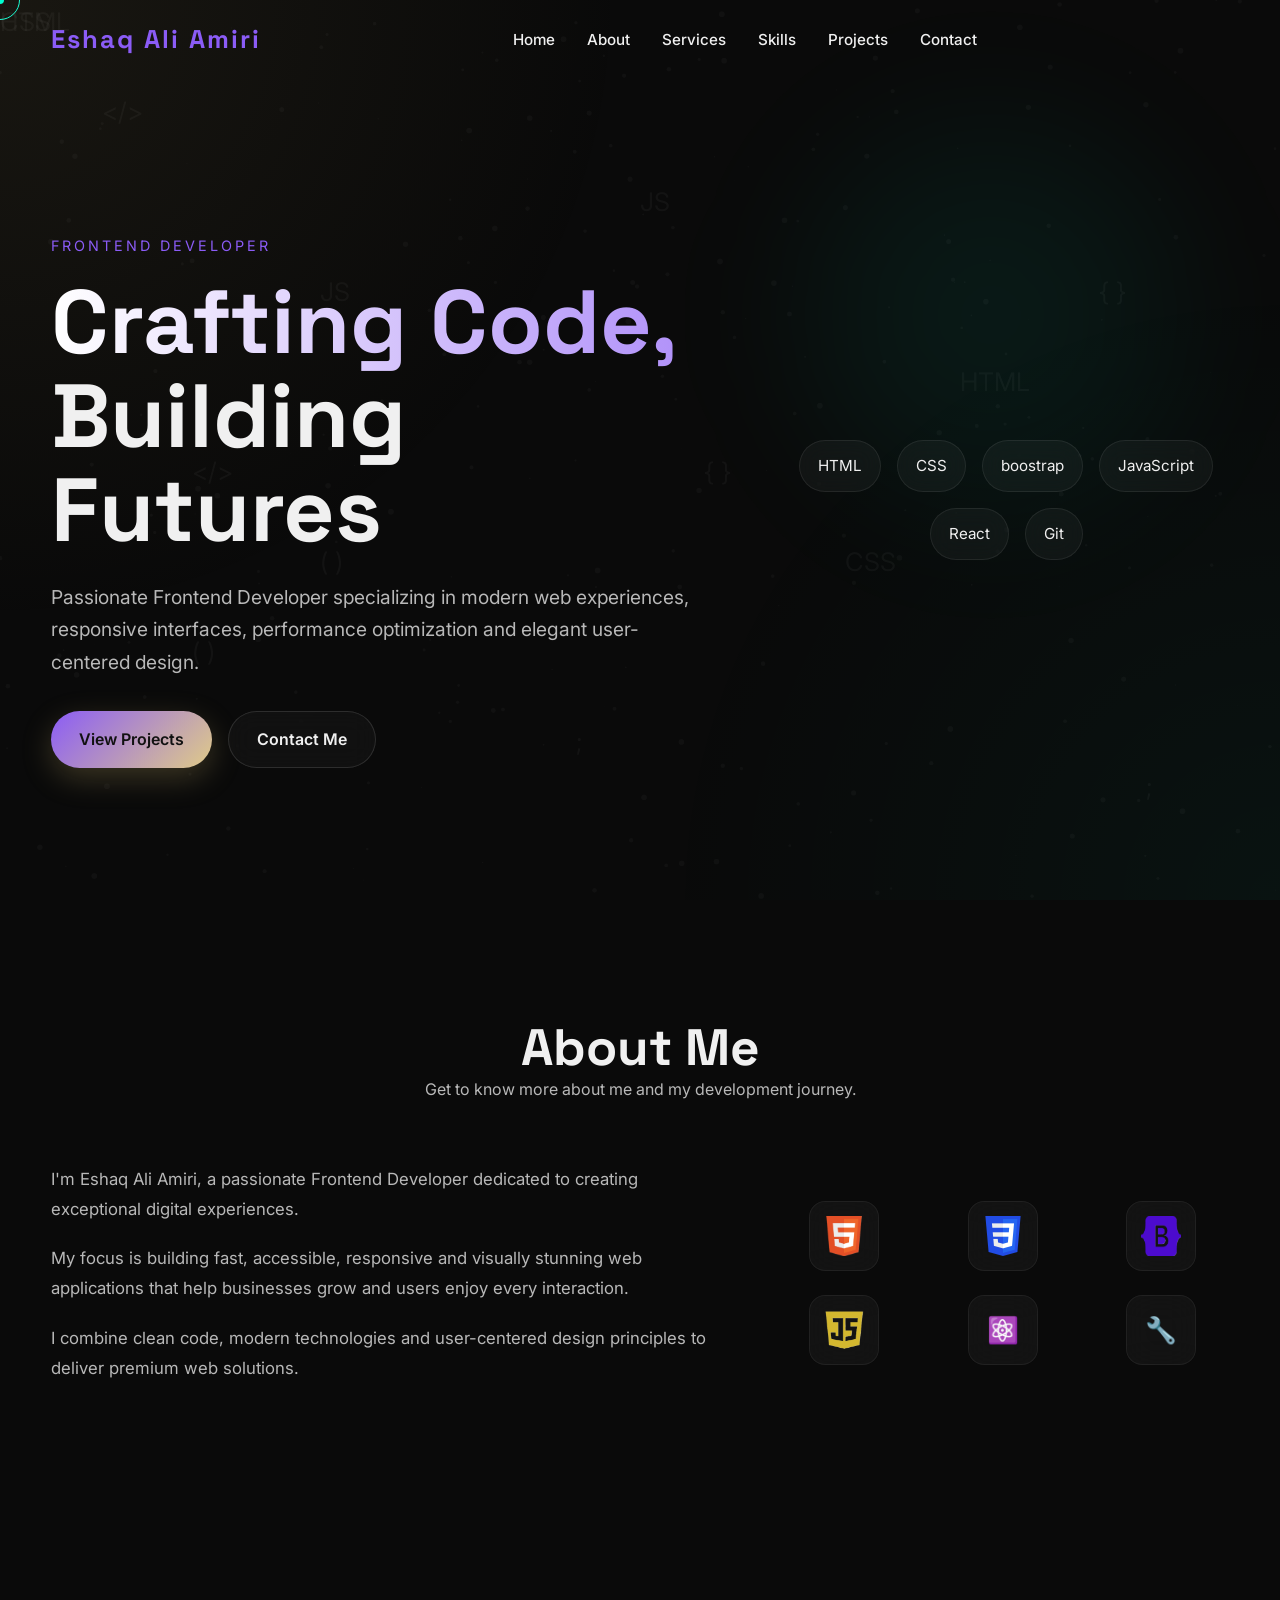
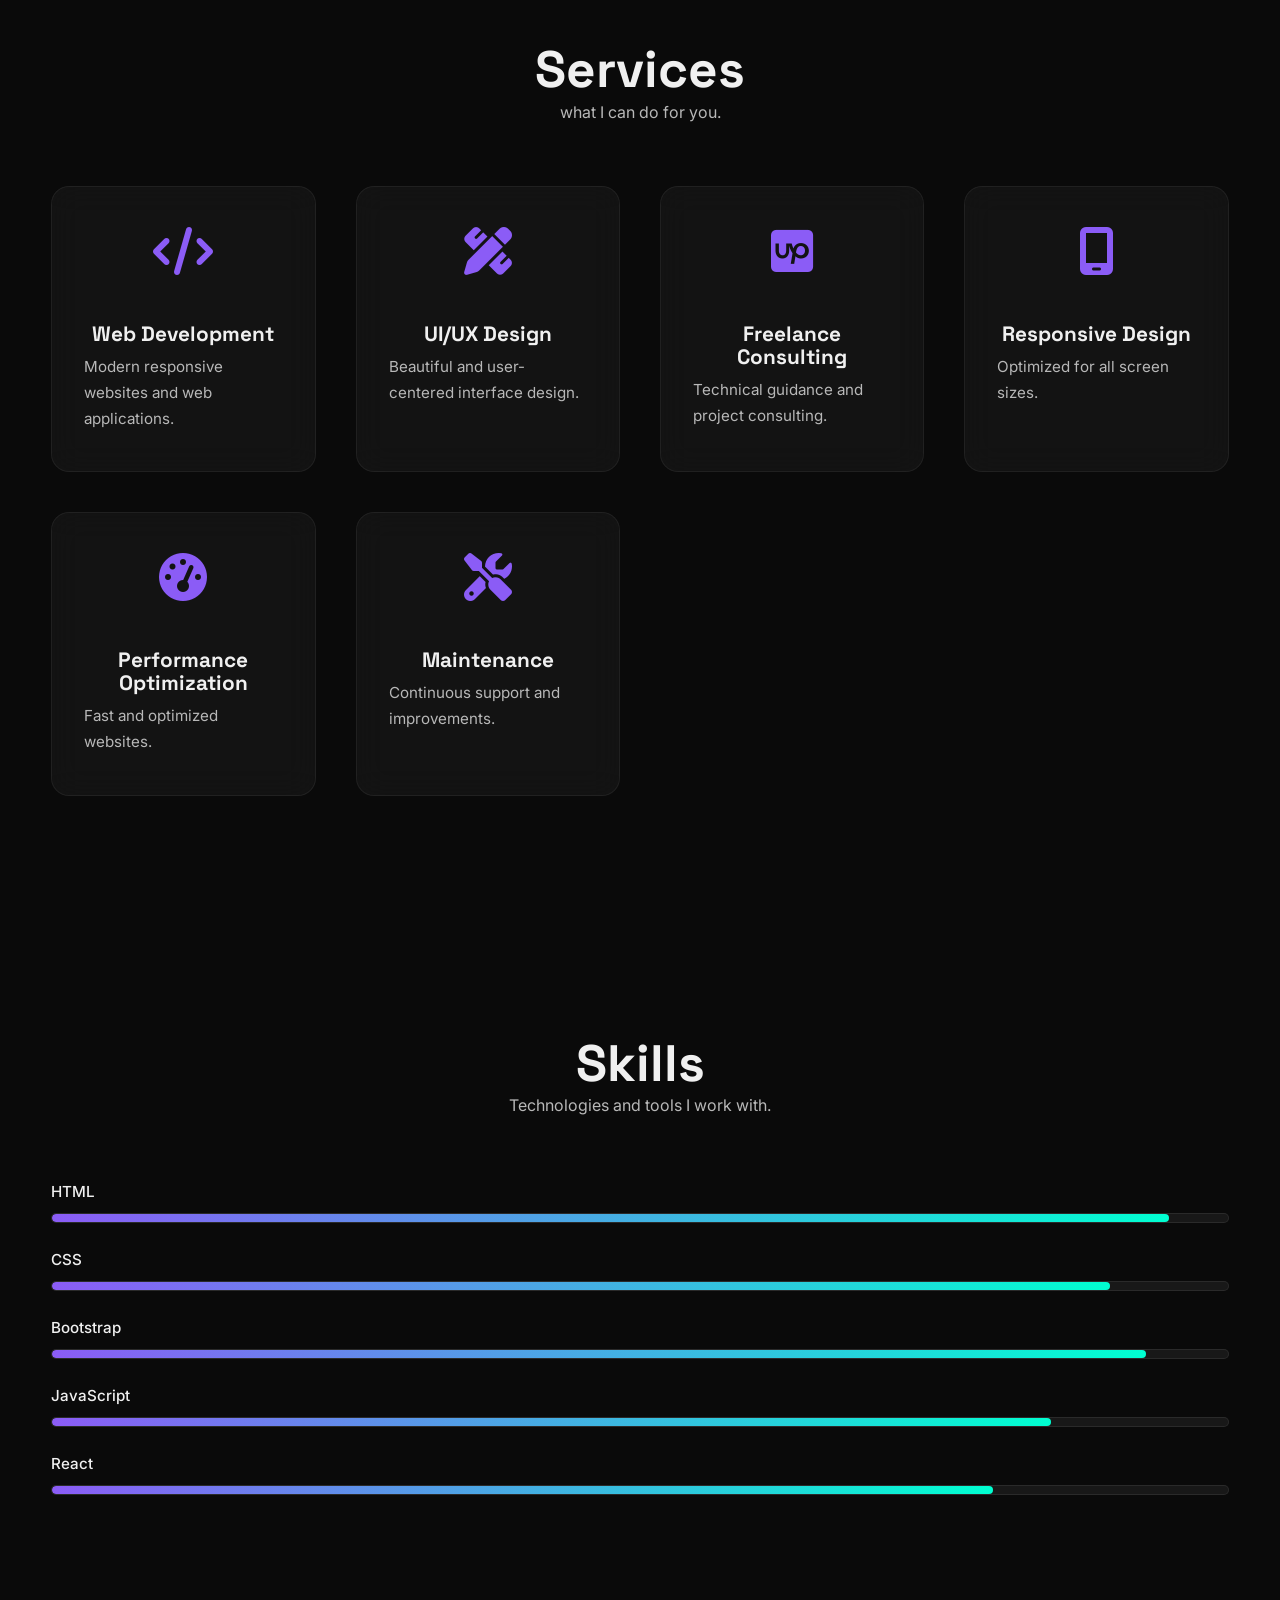
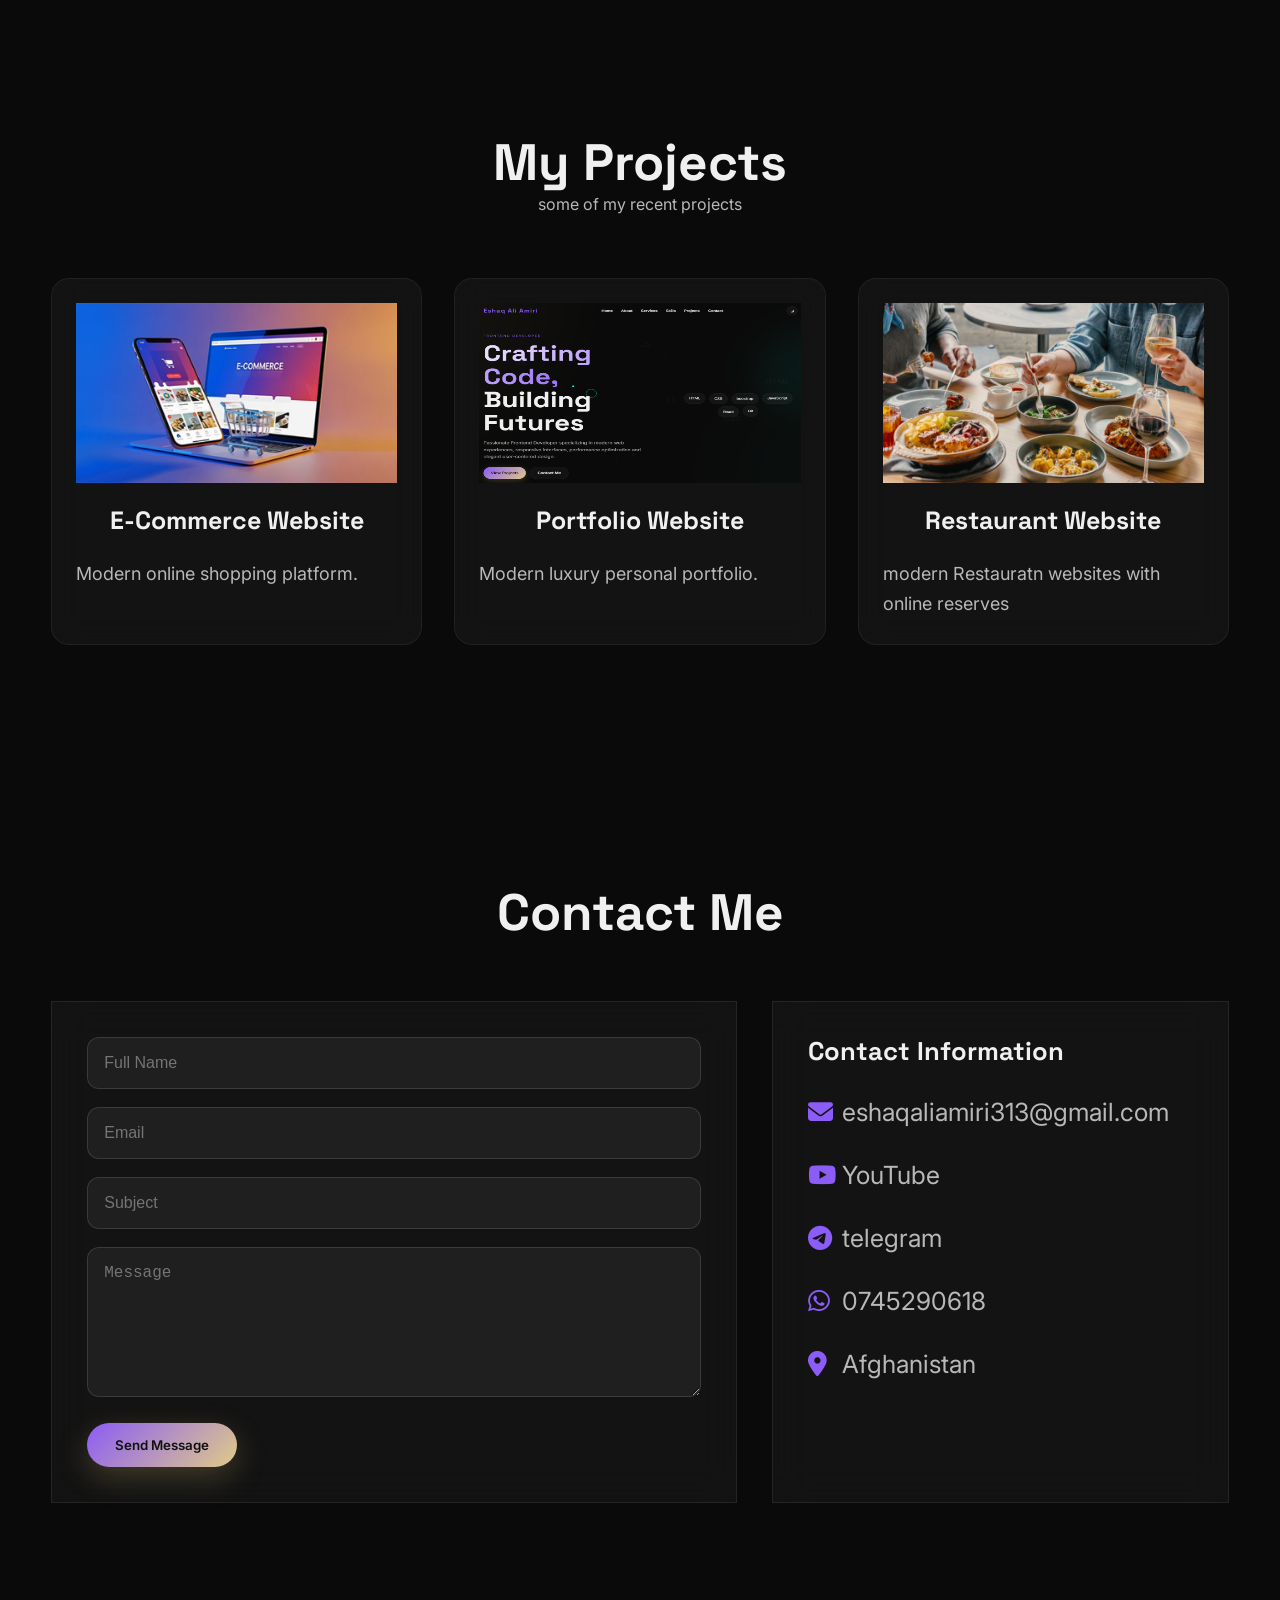
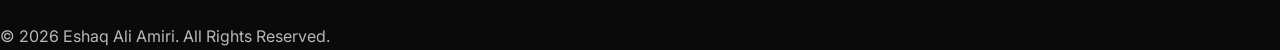
<file: index.html>
<!DOCTYPE html>
<html lang="en">
<head>
    <!-- =========================
         META
    ========================== -->
    <meta charset="UTF-8">
    <meta name="viewport" content="width=device-width, initial-scale=1.0">

    <title>Eshaq Ali Amiri | Frontend Developer</title>

    <meta name="description"
        content="Professional Frontend Developer Portfolio - Eshaq Ali Amiri">

    <!-- =========================
         GOOGLE FONTS
    ========================== -->
    <link rel="preconnect" href="https://fonts.googleapis.com">
    <link rel="preconnect" href="https://fonts.gstatic.com" crossorigin>

    <link href="https://fonts.googleapis.com/css2?family=Inter:wght@300;400;500;600;700&family=Space+Grotesk:wght@400;500;600;700&display=swap"
        rel="stylesheet">
    
    <link rel="stylesheet" href="https://cdnjs.cloudflare.com/ajax/libs/font-awesome/6.7.2/css/all.min.css">

    <!-- =========================
         CSS
    ========================== -->
    <link rel="stylesheet" href="style.css">
</head>

<body>

    <!-- =========================
         CUSTOM CURSOR
    ========================== -->
    <div class="cursor-dot"></div>
    <div class="cursor-ring"></div>

    <!-- =========================
         SCROLL PROGRESS
    ========================== -->
    <div class="progress-bar"></div>

    <!-- =========================
         PARTICLE BACKGROUND
    ========================== -->
    <canvas id="particles"></canvas>

    <!-- Floating Symbols -->
    <div class="floating-elements">
        <span>&lt;/&gt;</span>
        <span>{ }</span>
        <span>( )</span>
        <span>;</span>
        <span>JS</span>
        <span>CSS</span>
        <span>HTML</span>
        <span>&lt;/&gt;</span>
        <span>{ }</span>
        <span>( )</span>
        <span>;</span>
        <span>JS</span>
        <span>CSS</span>
        <span>HTML</span>
    </div>

    <!-- =========================
         NAVBAR
    ========================== -->
    <header class="header">
        <nav class="navbar container">
            <a href="#" class="logo"> Eshaq Ali Amiri </a>

            <ul class="nav-links">
                <li><a href="#hero">Home</a></li>
                <li><a href="#about">About</a></li>
                <li><a href="#services">Services</a></li>
                <li><a href="#skills">Skills</a></li>
                <li><a href="#projects">Projects</a></li>
                <li><a href="#contact">Contact</a></li>
            </ul>

            <div class="nav-actions">

                <button class="theme-toggl" id="themeToggle" aria-label="Toggle Theme">  </button>
                <button class="hamburger" id="hamburger" aria-label="Menu">
                    <span></span>
                    <span></span>
                    <span></span>
                </button>
            </div>
        </nav>

        <!-- Mobile Menu -->

        <div class="mobile-menu" id="mobileMenu">

            <a href="#hero">Home</a>
            <a href="#about">About</a>
            <a href="#services">Services</a>
            <a href="#skills">Skills</a>
            <a href="#projects">Projects</a>
            <a href="#contact">Contact</a>

        </div>

    </header>

    <!-- =========================
         HERO
    ========================== -->
    <section id="hero" class="hero">
        <div class="container hero-container">
            <div class="hero-content">
                <p class="hero-label"> Frontend Developer </p>
                <h1 class="hero-title">
                    <span class="gradient-text"> Crafting Code, </span> <br> Building Futures
                </h1>
                <p class="hero-description">
                    Passionate Frontend Developer specializing in
                    modern web experiences, responsive interfaces,
                    performance optimization and elegant user-centered
                    design.
                </p>
                <div class="hero-buttons">
                    <a href="#projects" class="btn btn-primary"> View Projects </a>
                    <a href="#contact" class="btn btn-secondary"> Contact Me </a>
                </div>
            </div>
            <div class="hero-badges">
                <span>HTML</span>
                <span>CSS</span>
                <span>boostrap</span>
                <span>JavaScript</span>
                <span>React</span>
                <span>Git</span>
            </div>
        </div>
    </section>

    <!-- =========================
         ABOUT
    ========================== -->
    <section id="about" class="section about">
        <div class="container">
            <div class="section-header">
                <h2> About Me </h2>
                <p style="max-width: 600px; margin: auto; ">
                    Get to know more about me 
                    and my development journey.
                </p>
            </div>
            <div class="about-grid">
                <div class="about-content">
                    <p> I'm Eshaq Ali Amiri, a passionate Frontend Developer
                        dedicated to creating exceptional digital experiences.
                    </p>

                    <p> My focus is building fast, accessible,
                        responsive and visually stunning web applications
                        that help businesses grow and users enjoy every interaction.
                    </p>

                    <p> I combine clean code, modern technologies and
                        user-centered design principles to deliver
                        premium web solutions.
                    </p>
                </div>
                <div class="tech-icons">

                    <div class="icon" data-tooltip="html"><img src="image/html.png" alt="" height="40px" width="40px"></div>
                    <div class="icon" data-tooltip="css"><img src="image/css.png" alt="" height="40px" width="40px"></div>
                    <div class="icon" data-tooltip="Git"><img src="image/boostrap.png" alt="" height="40px" width="40px"></div>
                    <div class="icon" data-tooltip="javascript"><img src="image/js.png" alt="" height="40px" width="40px"></div>
                    <div class="icon" data-tooltip="react">⚛️</div>
                    <div class="icon" data-tooltip="Git">🔧</div>

                </div>
            </div>
        </div>
    </section>

    <!-- =========================
         STATS
    ========================== -->
    <!-- <section class="stats">
        <div class="container stats-grid">
            <div class="stat-card">
                <h3 class="counter" data-target="2">0 </h3>
                <p>Years Experience </p>
            </div>

            <div class="stat-card">
                <h3 class="counter" data-target="20">0 </h3>
                <p>Projects Completed </p>
            </div>

             <div class="stat-card">
                <h3 class="counter" data-target="10">0 </h3>
                <p>Happy Clients </p>
            </div> 
        </div>
    </section> -->

    <!-- =========================
         SERVICES
    ========================== -->
    <section id="services" class="section">
        <div class="container">
            <div class="section-header">
                <h2> Services </h2>
                <p>what I can do for you.</p>
            </div>
            <div class="services-grid">
                <article class="service-card">
                    <div class="service-icon"> <i class="fas fa-code"></i> </div>
                    <h3> Web Development</h3>
                    <p> Modern responsive websites and web applications.</p>
                </article>

                <article class="service-card">
                    <div class="service-icon"> <i class="fas fa-pencil-ruler"></i> </div>
                    <h3> UI/UX Design</h3>
                    <p> Beautiful and user-centered interface design.</p>
                </article>

                <article class="service-card">
                    <div class="service-icon"> <i class="fa-brands fa-square-upwork"></i> </div>
                    <h3> Freelance Consulting </h3>
                    <p> Technical guidance and project consulting. </p>
                </article>

                <article class="service-card">
                    <div class="service-icon"> <i class="fas fa-mobile-screen" ></i> </div>
                    <h3> Responsive Design </h3>
                    <p> Optimized for all screen sizes. </p>
                </article>

                <article class="service-card">
                    <div class="service-icon"><i class="fas fa-gauge-high" ></i></div>
                    <h3>Performance Optimization</h3>
                    <p>Fast and optimized websites.</p>
                </article>

                <article class="service-card">
                    <div class="service-icon"><i class="fas fa-screwdriver-wrench"></i></div>
                    <h3>Maintenance</h3>
                    <p>Continuous support and improvements.</p>
                </article>
            </div>
        </div>
    </section>

    <!-- =========================
         SKILLS
    ========================== -->
    <section id="skills" class="section">
        <div class="container">
            <div class="section-header">
                <h2>Skills</h2>
                <p>Technologies and tools I work with.</p>
            </div>

            <div class="skills-grid">
                <div class="skill">
                    <span>HTML</span>
                    <div class="skill-bar">
                        <div class="skill-fill" data-width="95%"></div>
                    </div>
                </div>

                <div class="skill">
                    <span>CSS</span>
                    <div class="skill-bar">
                        <div class="skill-fill" data-width="90%"></div>
                    </div>
                </div>

                <div class="skill">
                    <span>Bootstrap</span>
                    <div class="skill-bar">
                        <div class="skill-fill" data-width="93%"></div>
                    </div>
                </div>

                <div class="skill">
                    <span>JavaScript</span>
                    <div class="skill-bar">
                        <div class="skill-fill" data-width="85%"></div>
                    </div>
                </div>

                <div class="skill">
                    <span>React</span>
                    <div class="skill-bar">
                        <div class="skill-fill" data-width="80%"></div>
                    </div>
                </div>
            </div>
        </div>
    </section>

    <!-- =========================
         PROJECTS
    ========================== -->
    <section id="projects" class="section">
        <div class="container">
            <div class="section-header">
                <h2>My Projects</h2>
                <p>some of my recent projects</p>
            </div>

            <div class="projects-grid">
                <article class="project-card">
                    <div class="project-image"><img src="image/E-Commerce-Website-Designs-768x437.jpg" alt=""></div>
                    <h3> E-Commerce Website </h3>
                    <p> Modern online shopping platform. </p>
                </article>

                <article class="project-card">
                    <div class="project-image"><img src="image/Screenshot.png" alt=""></div>
                    <h3> Portfolio Website </h3>
                    <p> Modern luxury personal portfolio. </p>
                </article>

                <article class="project-card">
                    <div class="project-image"><img src="image/restaurant.jpg" alt=""></div>
                    <h3> Restaurant Website </h3>
                    <p>modern Restauratn websites with online reserves</p>
                </article>
            </div>
        </div>
    </section>

    <!-- =========================
         CONTACT
    ========================== -->
    <section id="contact" class="section contact">
        <div class="container">
            <div class="section-header"> <h2>Contact Me</h2> </div>
            <div class="contact-wrapper">
                <form id="contactForm" class="glass" action="https://formspree.io/f/mlgyrbaw" method="POST">
                    <input type="text" name="name" placeholder="Full Name" required>
                    <input type="email" name="email" placeholder="Email" required>
                    <input type="text" name="subject" placeholder="Subject" required>
                    <textarea name="message" rows="6" placeholder="Message" required></textarea>
                    <button type="submit" class="btn btn-primary"> Send Message </button>
                </form>
                <div id="successPopup" class="success-popup">
                    <div class="popup-content">
                        <div class="popup-icon"><i class="fa-solid fa-check"></i></div>
                        <h3>Message Sent!</h3>
                        <p>Your message has been sent successfully.</p>
                        <button id="closePopup" class="btn btn-primary">OK</button>
                    </div>
                </div>
             <div class="contact-info glass">

                    <h3>Contact Information</h3>
                    <p class="contact-email" > <i class="fas fa-envelope"></i> eshaqaliamiri313@gmail.com </p>
                    <p class="social-links"> <i class="fa-brands fa-youtube"></i> <a href="https://youtube.com/@amiriacademy01?si=iyxW5hKXUpA9UFzF">YouTube</a> </p>
                    <p class="social-links"> <i class="fab fa-telegram"></i> <a href="https://t.me/eshaqaliamiri">telegram</a> </p>
                    <p class="contact-email"> <i class="fa-brands fa-whatsapp"></i> 0745290618</p>
                    <p class="contact-email"> <i class="fas fa-location-dot"></i> Afghanistan </p>

                </div>
            </div>
        </div>
    </section>

    <!-- =========================
         FOOTER
    ========================== -->
    <footer class="footer">

        <p>
            © 2026 Eshaq Ali Amiri. All Rights Reserved.
        </p>

    </footer>

    <!-- =========================
         JS
    ========================== -->
    <script src="script.js"></script>

</body>
</html>
</file>
<file: style.css>
/* ==================================================
   GOOGLE FONTS
================================================== */

:root {

  /* COLORS */
  --bg-primary: #0A0A0A;
  --bg-secondary: #0B0E14;
  --text-primary: #F0F0F0;
  --text-secondary: #B8B8B8;
  --gold: #8B5CF6;
  --silver: #A7A9AC;
  --neon: #00FFD1;
  --border: rgba(255,255,255,.08);
  --glass-bg: rgba(255,255,255,.04);
  --glass-border: rgba(255,255,255,.06);
  /* TYPOGRAPHY */
  --font-heading: "Space Grotesk", sans-serif;
  --font-body: "Inter", sans-serif;
  /* SPACING */
  --section-padding: 120px;
  --container-width: 1200px;
  /* EFFECTS */
  --radius: 18px;
  --shadow: 0 10px 40px rgba(0,0,0,.35);
  --transition: 0.35s ease;

}

/* ==================================================
   LIGHT MODE
================================================== */

body.light-mode {

  --bg-primary: #f8f8f8;
  --bg-secondary: #ffffff;
  --text-primary: #121212;
  --text-secondary: #555555;
  --border: rgba(0,0,0,.08);
  --glass-bg: rgba(255,255,255,.65);
  --glass-border: rgba(0,0,0,.08);

}

/* ==================================================
   RESET
================================================== */

*,
*::before,
*::after{
  margin:0;
  padding:0;
  box-sizing:border-box;
}

html{
  scroll-behavior:smooth;
}

body{
  font-family:var(--font-body);
  background:var(--bg-primary);
  color:var(--text-primary);
  overflow-x:hidden;
  transition:
    background .4s ease,
    color .4s ease;
  line-height:1.7;

}

/* ==================================================
   SCROLLBAR
================================================== */

::-webkit-scrollbar{
  width:10px;
}

::-webkit-scrollbar-track{
  background:var(--bg-primary);
}

::-webkit-scrollbar-thumb{

  background:var(--gold);
  border-radius:50px;

}

/* ==================================================
   GLOBAL ELEMENTS
================================================== */

img{
  max-width:100%;
  display:block;
}

a{
  text-decoration:none;
  color:inherit;
}

button{
  border:none;
  background:none;
  cursor:pointer;
  font-family:inherit;
}

ul{
  list-style:none;
}

section{
  position:relative;
}

.container{

  width:min(92%, var(--container-width));
  margin-inline:auto;

}

.section{

  padding:
    var(--section-padding)
    0;

}

.section-header{

  margin-bottom:60px;
  text-align: center;

}

.section-number{

  display:inline-block;

  color:var(--gold);

  font-size:.85rem;

  letter-spacing:2px;

  margin-bottom:10px;

}

.section-header h2{

  font-family:var(--font-heading);

  font-size:
    clamp(
      2rem,
      4vw,
      4rem
    );

  font-weight:700;

}

/* ==================================================
   TYPOGRAPHY
================================================== */

h1,h2,h3,h4{

  font-family:
  var(--font-heading);

  line-height:1.1;

}

p{

  color:
  var(--text-secondary);

}

/* ==================================================
   BACKGROUND
================================================== */

body::before{

  content:"";

  position:fixed;

  inset:0;

  background:
  radial-gradient(
      circle at top left,
      rgba(203,178,106,.08),
      transparent 40%
    ),
  radial-gradient(
      circle at bottom right,
      rgba(0,255,209,.04),
      transparent 40%
    );

  pointer-events:none;

  z-index:-2;

}

/* ==================================================
   PARTICLE CANVAS
================================================== */

#particles{

  position:fixed;

  inset:0;

  width:100%;
  height:100%;
  z-index:-1;
  pointer-events:none;

}

/* ==================================================
   FLOATING SYMBOLS
================================================== */

.floating-elements{

  position:fixed;

  inset:0;

  pointer-events:none;

  z-index:-1;

}

.floating-elements span{

  position:absolute;

  color:var(--text-primary);

  opacity:0.04;

  font-size:clamp(
      1rem,
      2vw,
      2rem
  );

  animation:
  floatSymbol
  10s linear infinite;

}

.floating-elements span:nth-child(1){
  top:10%;
  left:8%;
}

.floating-elements span:nth-child(2){
  top:30%;
  right:12%;
}

.floating-elements span:nth-child(3){
  top:70%;
  left:15%;
}

.floating-elements span:nth-child(4){
  top:85%;
  right:10%;
}

.floating-elements span:nth-child(5){
  top:20%;
  left:50%;
}

.floating-elements span:nth-child(6){
  top:60%;
  right:30%;
}

.floating-elements span:nth-child(7){
  top:40%;
  left:75%;
}

.floating-elements span:nth-child(8){
  top:50%;
  left:15%;
}

.floating-elements span:nth-child(9){
  top:50%;
  left:55%;
}

.floating-elements span:nth-child(10){
  top:60%;
  left:25%;
}

.floating-elements span:nth-child(11){
  top:80%;
  left:45%;
}

.floating-elements span:nth-child(12){
  top:30%;
  left:25%;
}

@keyframes floatSymbol{

  0%{
    transform:
    translateY(0);
  }

  50%{
    transform:
    translateY(-35px);
  }

  100%{
    transform:
    translateY(0);
  }

}

/* ==================================================
   CUSTOM CURSOR
================================================== */

.cursor-dot,
.cursor-ring{
  position:fixed;
  top:0;
  left:0;
  pointer-events:none;
  z-index:9999;
  transform:
  translate(-50%, -50%);
}

.cursor-dot{
  width:8px;
  height:8px;
  border-radius:50%;
  background:var(--neon);

}

.cursor-ring{
  width:40px;
  height:40px;
  border:
  1px solid
  var(--neon);
  border-radius:50%;
  filter:blur(.5px);
  mix-blend-mode:screen;
}
/* ==================================================
   SCROLL PROGRESS BAR
================================================== */

.progress-bar {

    position: fixed;
    top: 0;
    left: 0;

    width: 0%;
    height: 3px;

    background:
        linear-gradient(
            90deg,
            var(--gold),
            var(--neon)
        );

    z-index: 99999;

    transition: width .15s linear;

}

/* ==================================================
   HEADER
================================================== */

.header {

    position: fixed;

    top: 0;
    left: 0;

    width: 100%;

    z-index: 1000;

    transition:
        background .3s ease,
        backdrop-filter .3s ease,
        border-color .3s ease;

}

.header.scrolled {

    backdrop-filter: blur(20px);

    background:
        rgba(10,10,10,.55);

    border-bottom:
        1px solid rgba(255,255,255,.05);

}

body.light-mode .header.scrolled {

    background:
        rgba(255,255,255,.75);

    border-bottom:
        1px solid rgba(0,0,0,.06);

}

/* ==================================================
   NAVBAR
================================================== */

.navbar {

    min-height: 80px;

    display: flex;

    align-items: center;
    justify-content: space-between;

}

/* ==================================================
   LOGO
================================================== */

.logo {

    font-family:
        var(--font-heading);

    font-size: 1.6rem;

    font-weight: 700;

    color: var(--gold);

    letter-spacing: 2px;

    position: relative;

}

.logo::after {

    content: "";

    position: absolute;

    left: 0;
    bottom: -6px;

    width: 100%;
    height: 2px;

    background: var(--gold);

    transform: scaleX(0);

    transform-origin: left;

    transition: var(--transition);

}

.logo:hover::after {

    transform: scaleX(1);

}

/* ==================================================
   DESKTOP NAV LINKS
================================================== */

.nav-links {

    display: flex;

    align-items: center;

    gap: 2rem;

}

.nav-links a {

    position: relative;

    font-size: .95rem;

    font-weight: 500;

    color: var(--text-primary);

    transition: var(--transition);

}

.nav-links a:hover {

    color: var(--gold);

}

.nav-links a::after {

    content: "";

    position: absolute;

    left: 0;
    bottom: -6px;

    width: 100%;
    height: 2px;

    background: var(--gold);

    transform: scaleX(0);

    transform-origin: center;

    transition: .3s ease;

}

.nav-links a:hover::after {

    transform: scaleX(1);

}

/* ==================================================
   NAV ACTIONS
================================================== */

.nav-actions {

    display: flex;

    align-items: center;

    gap: 1rem;

}

/* ==================================================
   THEME TOGGLE
================================================== */

.theme-toggle {

    width: 42px;
    height: 42px;

    display: grid;
    place-items: center;

    border-radius: 50%;

    background:
        rgba(255,255,255,.04);

    border:
        1px solid rgba(255,255,255,.08);

    color: var(--text-primary);

    transition: var(--transition);

}

.theme-toggle:hover {

    transform: translateY(-2px);

    border-color: var(--gold);

    box-shadow:
        0 0 20px rgba(203,178,106,.15);

}

/* ==================================================
   HAMBURGER
================================================== */

.hamburger {

    display: none;

    width: 45px;
    height: 45px;

    position: relative;

    justify-content: center;
    align-items: center;

}

.hamburger span {

    position: absolute;

    width: 24px;
    height: 2px;

    background: var(--text-primary);

    transition: .3s ease;

}

.hamburger span:nth-child(1) {

    transform:
        translateY(-7px);

}

.hamburger span:nth-child(2) {

    transform:
        translateY(0);

}

.hamburger span:nth-child(3) {

    transform:
        translateY(7px);

}

/* ACTIVE */

.hamburger.active span:nth-child(1) {

    transform:
        rotate(45deg);

}

.hamburger.active span:nth-child(2) {

    opacity: 0;

}

.hamburger.active span:nth-child(3) {

    transform:
        rotate(-45deg);

}

/* ==================================================
   MOBILE MENU
================================================== */

.mobile-menu{
    position: fixed;
    height: 100vh;
    width: 50vw;
    inset: 0;
    z-index: 9999;
    display: flex;
    flex-direction: column;
    justify-content: center;
    align-items: center;
    gap: 2rem;

    /* ✨ GLASS + BLUR EFFECT */
    background: rgba(10,10,10,0.55);
    backdrop-filter: blur(25px);
    -webkit-backdrop-filter: blur(25px);

    /* hidden state */
    opacity: 0;
    visibility: hidden;
    transform: scale(1.05);

    transition: all 0.4s ease;
}

/* open state */
.mobile-menu.active{
    opacity: 1;
    visibility: visible;
    transform: scale(1);
}

/* links animation */
.mobile-menu a{
    color: white;
    font-size: clamp(1.5rem, 4vw, 2.5rem);
    text-decoration: none;

    opacity: 0;
    transform: translateY(20px);
    transition: 0.4s ease;
}

/* stagger effect */
.mobile-menu.active a{
    opacity: 1;
    transform: translateY(0);
}

.mobile-menu.active a:nth-child(1){ transition-delay: 0.1s; }
.mobile-menu.active a:nth-child(2){ transition-delay: 0.2s; }
.mobile-menu.active a:nth-child(3){ transition-delay: 0.3s; }
.mobile-menu.active a:nth-child(4){ transition-delay: 0.4s; }
.mobile-menu.active a:nth-child(5){ transition-delay: 0.5s; }
.mobile-menu.active a:nth-child(6){ transition-delay: 0.6s; }



/* ==================================================
   MOBILE MENU LIGHT MODE
================================================== */

body.light-mode .mobile-menu {

    background:
        rgba(255,255,255,.96);

}

/* ==================================================
   RESPONSIVE NAVIGATION
================================================== */

@media (max-width: 968px) {

    .nav-links {

        display: none;

    }

/* ===== HAMBURGER ===== */
    .hamburger{
        position: relative;
        z-index: 10001;
        width: 30px;
        height: 15px;
        background: transparent;
        border: none;
        cursor: pointer;
        margin-top: 15px;
        display: flex;
        flex-direction: column;
        justify-content: space-between;
    }

    .hamburger span{
        height: 3px;
        width: 100%;
        background: white;
        border-radius: 5px;
        transition: 0.3s ease;
    }   

/* X animation */
    .hamburger.active span:nth-child(1){
        transform: rotate(45deg) translate(-5px,-5px);
        margin-top: 10px;
    }
    .hamburger.active span:nth-child(2){
        opacity: 0;
    }
    .hamburger.active span:nth-child(3){
        transform: rotate(-45deg) translate(6px,-6px);
        margin-top: 10px;

    }

    }

@media (max-width: 600px) {

    .navbar {

        min-height: 72px;
    }

    .logo {

        font-size: 1.3rem;

    }

}
/* ==================================================
   HERO SECTION
================================================== */

.hero {

    min-height: 100vh;

    display: flex;
    align-items: center;

    position: relative;

    padding-top: 100px;

}

.hero-container {

    display: grid;

    grid-template-columns:
        1.2fr
        .8fr;

    gap: 4rem;

    align-items: center;

}

/* ==================================================
   HERO CONTENT
================================================== */

.hero-content {

    max-width: 750px;

}

.hero-label {
    display: inline-block;
    color: var(--gold);
    font-size: .9rem;
    letter-spacing: 3px;
    text-transform: uppercase;
    margin-bottom: 1rem;
}

.hero-title {
    font-size: clamp( 3rem, 7vw, 6.5rem );
    font-weight: 700;
    line-height: 1.05;
    margin-bottom: 1.5rem;
}

.hero-description {

    max-width: 650px;

    font-size:
        clamp(
            1rem,
            1.5vw,
            1.2rem
        );

    margin-bottom: 2rem;

    color: var(--text-secondary);

}

/* ==================================================
   GRADIENT TEXT
================================================== */

.gradient-text {

    background:
        linear-gradient(
            90deg,
            #ffffff,
            var(--gold),
            #ffffff
        );

    background-size:
        300% 300%;

    -webkit-background-clip: text;
    background-clip: text;

    color: transparent;

    animation:
        gradientMove
        6s ease infinite;

}

@keyframes gradientMove {

    0% {
        background-position:
            0% 50%;
    }

    50% {
        background-position:
            100% 50%;
    }

    100% {
        background-position:
            0% 50%;
    }

}

/* ==================================================
   HERO BUTTONS
================================================== */

.hero-buttons {

    display: flex;

    gap: 1rem;

    flex-wrap: wrap;

}

/* ==================================================
   BUTTONS
================================================== */

.btn {

    position: relative;

    display: inline-flex;

    align-items: center;
    justify-content: center;

    padding:
        14px
        28px;

    border-radius: 50px;

    font-weight: 600;

    overflow: hidden;

    transition:
        transform .3s ease,
        box-shadow .3s ease,
        border-color .3s ease;

}

.btn:hover {

    transform:
        translateY(-4px);

}

/* PRIMARY */

.btn-primary {

    background:
        linear-gradient(
            135deg,
            var(--gold),
            #e0cb88
        );

    color: #111;

    box-shadow:
        0 10px 30px
        rgba(203,178,106,.25);

}

.btn-primary:hover {

    box-shadow:
        0 15px 40px
        rgba(203,178,106,.35);

}

/* SECONDARY */

.btn-secondary {
    border: 1px solid  rgba(255,255,255,.12);
    background: rgba(255,255,255,.03);
    backdrop-filter: blur(12px);
}

.btn-secondary:hover {
    border-color: var(--gold);
}

/* ==================================================
   SHINE EFFECT
================================================== */

.btn::before {

    content: "";
    position: absolute;
    top: 0;
    left: -120%;
    width: 80px;
    height: 100%;
    background: linear-gradient( 90deg, transparent,rgba(255,255,255,.35), transparent );
    transform: skewX(-25deg);
}

.btn:hover::before {

    animation: shine .9s ease;

}

@keyframes shine {

    100% {
        left: 150%;
    }

}

/* ==================================================
   TECH BADGES
================================================== */

.hero-badges {
    display: flex;
    flex-wrap: wrap;
    justify-content: center;
    align-items: center;
    gap: 1rem;
}

.hero-badges span {

    padding: 12px 18px;
    border-radius: 50px;
    border: 1px solid rgba(255,255,255,.08);
    background:  rgba(255,255,255,.04);
    backdrop-filter:  blur(12px);
    color:  var(--text-primary);
    font-size: .95rem;
    animation:  badgeFloat 5s ease-in-out infinite;
    transition:  transform .3s ease,  border-color .3s ease;
}

.hero-badges span:hover {
    border-color:
        var(--gold);
    transform:
        translateY(-5px);
}

.hero-badges span:nth-child(1) {
    animation-delay: 0s;
}

.hero-badges span:nth-child(2) {
    animation-delay: .5s;
}

.hero-badges span:nth-child(3) {
    animation-delay: 1s;
}

.hero-badges span:nth-child(4) {
    animation-delay: 1.5s;
}

.hero-badges span:nth-child(5) {
    animation-delay: 2s;
}

.hero-badges span:nth-child(6) {
    animation-delay: 2.5s;
}

@keyframes badgeFloat {

    0%,
    100% {
        transform: translateY(0);
    }

    50% {
        transform: translateY(-12px);
    }
}

/* ==================================================
   HERO REVEAL ANIMATION
================================================== */

.hero-content {
    animation: fadeUp 1s ease;
}
.hero-badges {
    animation:  fadeUp 1.3s ease;
}

@keyframes fadeUp {

    from {
        opacity: 0;
        transform: translateY(40px);

    }

    to {
        opacity: 1;
        transform: translateY(0);
    }
}

/* ==================================================
   HERO GLOW
================================================== */

.hero::before {
    content: "";
    position: absolute;
    width: 450px;
    height: 450px;
    border-radius: 50%;
    background: radial-gradient( circle, rgba(0,255,209,.08),transparent);
    top: 10%;
    right: 5%;
    filter: blur(60px);
    z-index: -1;
}

/* ==================================================
   TABLET
================================================== */

@media (max-width: 968px) {

    .hero-container {
        grid-template-columns: 1fr;
        text-align: center;
    }

    .hero-description { 
        margin-inline: auto;
    }
    .hero-buttons {
        justify-content: center;
    }

    .cursor-dot,
    .cursor-ring {
        display: none;
    }
}

/* ==================================================
   MOBILE
================================================== */

@media (max-width: 600px) {

    .cursor-dot,
    .cursor-ring {
        display: none;
    }
    .hero {
        min-height: auto;
        padding-top: 120px;
        padding-bottom: 80px;

    }

    .hero-title {
        font-size:
            clamp(
                2.5rem,
                12vw,
                4rem
            );
    }

    .hero-badges {
        margin-top: 2rem;
    }

    .hero-badges span {
        font-size: .8rem;
        padding:
            10px
            14px;
    }
}
/* ==================================================
   ABOUT SECTION
================================================== */

.about {
    position: relative;
}

.about-grid {
    display: grid;
    grid-template-columns: 1.2fr .8fr;
    gap: 3rem;
    align-items: center;
}

.about-content p {
    margin-bottom: 1.2rem;
    font-size: 1.05rem;
    line-height: 1.8;
}

/* ==================================================
   TECH ICONS
================================================== */

.tech-icons {
    display: grid;
    grid-template-columns: repeat(3, 1fr);
    gap: 1.5rem;
    justify-items: center;
}

.tech-icons .icon {

    width: 70px;
    height: 70px;           
    display: grid;
    place-items: center;
    font-size: 1.6rem;
    border-radius: 16px;
    background: var(--glass-bg);
    border: 1px solid var(--glass-border);
    backdrop-filter: blur(15px);
    cursor: pointer;
    position: relative;
    transition: 0.3s ease;
}

.tech-icons >.icon > i {
    height: 70px;
    width: 70px;
    font-size: 30px;
}

.tech-icons .icon:hover {
    transform: translateY(-6px);
    border-color: var(--gold);
    box-shadow: 0 10px 30px rgba(203,178,106,.2);
}

/* TOOLTIP */

.tech-icons .icon::after {
    content: attr(data-tooltip);
    position: absolute;
    bottom: -35px;
    left: 50%;
    transform: translateX(-50%);
    background: rgba(0,0,0,.8);
    color: #fff;
    padding: 5px 10px;
    font-size: .75rem;
    border-radius: 6px;
    opacity: 0;
    pointer-events: none;
    transition: .3s ease;
    white-space: nowrap;
}

.tech-icons .icon:hover::after {
    opacity: 1;
    bottom: -45px;
}

/* ==================================================
   STATS SECTION
================================================== */

.stats {
    padding: 100px 0;
    background: linear-gradient(
        to bottom,
        rgba(255,255,255,.02),
        transparent
    );
}

.stats-grid {
    display: grid;
    grid-template-columns: repeat(3, 1fr);
    gap: 2rem;
    text-align: center;
}

.stat-card {
    padding: 2.5rem 2rem;
    border-radius: var(--radius);
    background: var(--glass-bg);
    border: 1px solid var(--glass-border);
    backdrop-filter: blur(15px);
    transition: 0.3s ease;
}

.stat-card:hover {
    transform: translateY(-8px);
    border-color: var(--gold);
    box-shadow: 0 20px 50px rgba(0,0,0,.3);
}

.stat-card h3 {
    font-size: 3rem;
    font-weight: 700;
    color: var(--gold);
}

.stat-card p {
    margin-top: 10px;
    color: var(--text-secondary);
}

/* ==================================================
   RESPONSIVE
================================================== */

@media (max-width: 968px) {

    .about-grid {
        grid-template-columns: 1fr;
        text-align: center;
    }

    .tech-icons {
        grid-template-columns: repeat(5, 1fr);
        margin-top: 2rem;
    }

    .stats-grid {
        grid-template-columns: 1fr;
    }
}

@media (max-width: 600px) {

    .tech-icons {
        grid-template-columns: repeat(3, 1fr);
    }

    .stat-card h3 {
        font-size: 2.2rem;
    }
}
/* ==================================================
   SERVICES SECTION
================================================== */

.services-grid {
    display: grid;                  
    grid-template-columns: repeat(4, 1fr);
    gap: 2.5rem;

}

.service-card {
    padding: 2.5rem 2rem;
    border-radius: var(--radius);
    background: var(--glass-bg);
    border: 1px solid var(--glass-border);
    backdrop-filter: blur(15px);
    transition: 0.3s ease;
    position: relative;
    overflow: hidden;

}

.service-card::before {
    content: "";
    position: absolute;
    inset: 0;
    background: radial-gradient(
        circle at top left,
        rgba(203,178,106,.08),
        transparent 60%
    );
    opacity: 0;
    transition: .4s ease;

}

.service-card:hover::before {

    opacity: 1;

}

.service-card:hover {

    transform: scale(1.02);

    border-color: var(--gold);

    box-shadow: 0 20px 50px rgba(0,0,0,.3);

}

.service-icon {

    font-size: 2.5rem;
    margin-bottom: 1rem;
    display: flex;
    justify-content: center;

}

.service-card .service-icon i{
    margin-bottom: 2rem;
    color: #8B5CF6; 
    font-size: 3rem;
}

.service-card h3 {

    font-size: 1.3rem;
    margin-bottom: .5rem;
    font-family: var(--font-heading);
    text-align: center;

}

.service-card p {

    font-size: .95rem;

    color: var(--text-secondary);

}

/* ==================================================
   SKILLS SECTION
================================================== */

.skills-grid {

    display: flex;

    flex-direction: column;

    gap: 1.5rem;

}

.skill {

    display: flex;

    flex-direction: column;

    gap: .5rem;

}

.skill span {

    font-weight: 500;

    font-size: .95rem;

}

.skill-bar {

    width: 100%;

    height: 10px;

    background: rgba(255,255,255,.06);

    border-radius: 50px;

    overflow: hidden;

    border: 1px solid rgba(255,255,255,.08);

}

.skill-fill {

    height: 100%;

    width: 0%;

    background: linear-gradient(
        90deg,
        var(--gold),
        var(--neon)
    );

    border-radius: 50px;

    transition: width 1.5s ease;

}

/* ==================================================
   RESPONSIVE
================================================== */

@media (max-width: 968px) {

    .services-grid {

        grid-template-columns: repeat(2, 1fr);

    }

}

@media (max-width: 600px) {

    .services-grid {

        grid-template-columns: 1fr;

    }

}
/* ==================================================
   PROJECTS SECTION
================================================== */

.projects-grid {

    display: grid;
    grid-template-columns: repeat(3, 1fr);
    gap: 2rem;

}

.project-card {
    padding: 1.5rem;
    border-radius: var(--radius);
    background: var(--glass-bg);
    border: 1px solid var(--glass-border);
    backdrop-filter: blur(15px);
    transition: .4s ease;
    position: relative;
    overflow: hidden;
}

.project-card::before {
    content: "";
    position: absolute;
    inset: 0;
    background: radial-gradient(
        circle at top left,
        rgba(0,255,209,.08),
        transparent 60%
    );
    opacity: 0;
    transition: .4s ease
}

.project-card:hover::before {

    opacity: 1;

}

.project-card:hover {
    transform: translateY(-10px);
    border-color: var(--gold);
    box-shadow: 0 25px 60px rgba(0,0,0,.35);
}

/* Project image placeholder */

.project-image {
    width: 100%;
    height: 180px;
    border-radius: 12px;
    background: linear-gradient(
        135deg,
        rgba(203,178,106,.2),
        rgba(0,255,209,.1)
    );
    margin-bottom: 1rem;
}

.project-image img{
    width: 100%;
    height: 100%;
}

.project-card h3{
    font-size: 25px;
    margin: 1.5rem 0 ;
    display: flex;
    justify-content: center;
}

.project-card p{
    font-size: 18px;
}

.project-buttons {
    display: flex;
    justify-content: space-between;
    margin-top: 1rem;
}

.project-buttons a {
    font-size: .85rem;
    padding: .5rem 1rem;
    border-radius: 50px;
    border: 1px solid rgba(255,255,255,.12);
    transition: .3s ease;
}

.project-buttons a:hover {
    border-color: var(--gold);
    color: var(--gold);
}


/* ===================================
   CONTACT SECTION
=================================== */


.contact.container{
    cursor: pointer;
} 

.contact-wrapper {
    display: grid;
    grid-template-columns: 1.2fr .8fr;
    gap: 35px;
}

.contact-wrapper form {
    padding: 35px;
}

.contact-wrapper input,
.contact-wrapper textarea {
    width: 100%;
    padding: 16px;
    margin-bottom: 18px;
    border-radius: 12px;
    border: 1px solid
    rgba(255,255,255,.12);
    background:
    rgba(255,255,255,.05);
    color: inherit;
    outline: none;
    font-size: 1rem;
}

.contact-wrapper textarea {
    resize: vertical;
    min-height: 150px;
}

.contact-wrapper input:focus,
.contact-wrapper textarea:focus {
    border-color: var(--primary);
}


/*==========================
       success-popup
==========================*/

.success-popup {
    position: fixed;
    inset: 0;
    display: none;
    justify-content: center;
    align-items: center;

    /* background: rgba(142, 37, 174, 0.589); */
    backdrop-filter: blur(8px);
    -webkit-backdrop-filter: blur(8px);

    z-index: 9999;
}

.success-popup.show {
    display: flex;
    animation: fadeIn 0.3s ease;
}

.popup-content {
    width: 350px;
    max-width: 90%;

    padding: 30px;
    text-align: center;

    background: rgba(95, 34, 114, 0.486);
    border: 1px solid rgba(255,255,255,0.25);
    border-radius: 20px;

    backdrop-filter: blur(20px);
    -webkit-backdrop-filter: blur(20px);

    box-shadow: 0 8px 32px rgba(0,0,0,0.2);
}

.popup-icon {
    width: 70px;
    height: 70px;

    margin: 0 auto 15px;

    display: flex;
    justify-content: center;
    align-items: center;

    border-radius: 50%;
    font-size: 32px;
    font-weight: bold;
}

.popup-icon {
    font-size: 60px;
    font-weight: bold;
    color: #8B5CF6;
}

.popup-content h3 {
    margin-bottom: 10px;
}

.popup-content p {
    margin-bottom: 20px;
}

.popup-content button {
    padding: 10px 24px;
    border: none;
    border-radius: 10px;
    cursor: pointer;
}

@keyframes fadeIn {
    from {
        opacity: 0;
        transform: scale(.95);
    }

    to {
        opacity: 1;
        transform: scale(1);
    }
}

/* ===================================
   CONTACT INFO
=================================== */

.contact-info {
    padding: 35px;
}

.contact-info h3 {
    margin-bottom: 25px;
    color: var(--primary);
    font-size: 1.6rem;
}

.contact-info p {
    font-size: 25px;
    display: flex;
    align-items: center;
    gap: 12px;
    margin-bottom: 18px;
    line-height: 1.8;
}

.contact-info i {
    color: var(--gold);
    width: 22px;
}

.contact-email:hover {
    color: var(--gold);

}

/* ==== Social Links ===*/

.social-links {
    display: flex;
    gap: 2rem;
    flex-wrap: wrap;
}

.social-links a {
  position: relative;
    transition: .3s ease;
}

.social-links a::after {
    content: "";
    position: absolute;
    bottom: -5px;
    left: 0;
    width: 0;
    height: 2px;
    background: var(--gold);
    transition: .3s ease;
}

.social-links a:hover {
    color: var(--gold);
}

.social-links a:hover::after {
    width: 100%;
} */

/* ==================================================
   FOOTER
================================================== */

.footer {

    padding: 40px 0;

    text-align: center;

    border-top: 1px solid rgba(255,255,255,.06);

    color: var(--text-secondary);

    font-size: .9rem;

}

/* ==================================================
   RESPONSIVE
================================================== */

@media (max-width: 968px) {

    .projects-grid {

        grid-template-columns: repeat(2, 1fr);

    }

}

@media (max-width: 600px) {

    .projects-grid {

        grid-template-columns: 1fr;

    }

    .contact-email {

        font-size: 1.2rem;

    }

}
/* ==================================================
   SCROLL ANIMATIONS (REVEAL)
================================================== */

.reveal {

    opacity: 0;

    transform: translateY(40px);

    transition: all .8s ease;

}

.reveal.active {

    opacity: 1;

    transform: translateY(0);

}

/* ==================================================
   GLOBAL HOVER IMPROVEMENTS
================================================== */

a,
button {

    transition: .3s ease;

}

a:hover {

    opacity: .9;

}

/* ==================================================
   LIGHT MODE ADJUSTMENTS
================================================== */

body.light-mode {

    background: var(--bg-primary);

}

body.light-mode .service-card,
body.light-mode .project-card,
body.light-mode .stat-card,
body.light-mode .tech-icons .icon {

    background: rgba(255,255,255,.7);

    border-color: rgba(0,0,0,.08);

}

body.light-mode .skill-bar {

    background: rgba(0,0,0,.06);

}

/* ==================================================
   CURSOR HOVER STATES (JS CONTROLLED)
================================================== */

.cursor-active .cursor-dot {

    transform: scale(2);

    background: var(--gold);

}

.cursor-active .cursor-ring {

    transform: scale(1.5);

    border-color: var(--gold);

}

/* ==================================================
   EXTRA GLASS EFFECT IMPROVEMENTS
================================================== */

.glass {

    background: rgba(255,255,255,.04);

    border: 1px solid rgba(255,255,255,.08);

    backdrop-filter: blur(20px);

}

/* ==================================================
   SAFE MOBILE FIXES
================================================== */

@media (max-width: 600px) {

    section {

        padding: 80px 0;

    }

    .hero-buttons {

        flex-direction: column;

        align-items: center;

    }

    .btn {

        width: 100%;

        max-width: 260px;

    }

}

/* ==================================================
   PERFORMANCE OPTIMIZATION HELPERS
================================================== */

/* reduce repaint on animations */

* {

    will-change: auto;

}

/* only enable will-change on hover elements */

.btn:hover,
.service-card:hover,
.project-card:hover,
.stat-card:hover {

    will-change: transform;

}

/* ===================================
   CONTACT RESPONSIVE
=================================== */

.contact-wrapper{
    display: grid;
    grid-template-columns: 1.2fr 0.8fr;
    gap: 35px;
}

/* Tablet */
@media (max-width: 992px){

    .contact-wrapper{
        grid-template-columns: 1fr;
        gap: 25px;
    }

    .contact-wrapper form,
    .contact-info{
        padding: 30px;
    }

    .contact-info h3{
        font-size: 1.5rem;
    }

}

/* Mobile */
@media (max-width: 768px){

    .contact-wrapper form,
    .contact-info{
        padding: 25px;
    }

    .contact-wrapper input,
    .contact-wrapper textarea{
        padding: 14px;
        font-size: 0.95rem;
    }

    .contact-info h3{
        font-size: 1.3rem;
    }

    .contact-info p{
        font-size: 1.3rem;
        word-break: break-word;
    }

}

/* Small Mobile */
@media (max-width: 480px){

    .contact-wrapper{
        gap: 20px;
    }

    .contact-wrapper form,
    .contact-info{
        padding: 20px;
    }

    .contact-wrapper input,
    .contact-wrapper textarea{
        padding: 12px;
        font-size: 0.9rem;
    }

    .contact-info h3{
        font-size: 1.1rem;
    }

    .contact-info p{
        font-size: 1.2rem;
        gap: 10px;
    }

    .contact-info i{
        width: 18px;
        font-size: 1.2rem;
    }

    .btn{
        width: 100%;
    }

}

/* ==================================================
   END OF STYLES
================================================== */
</file>
